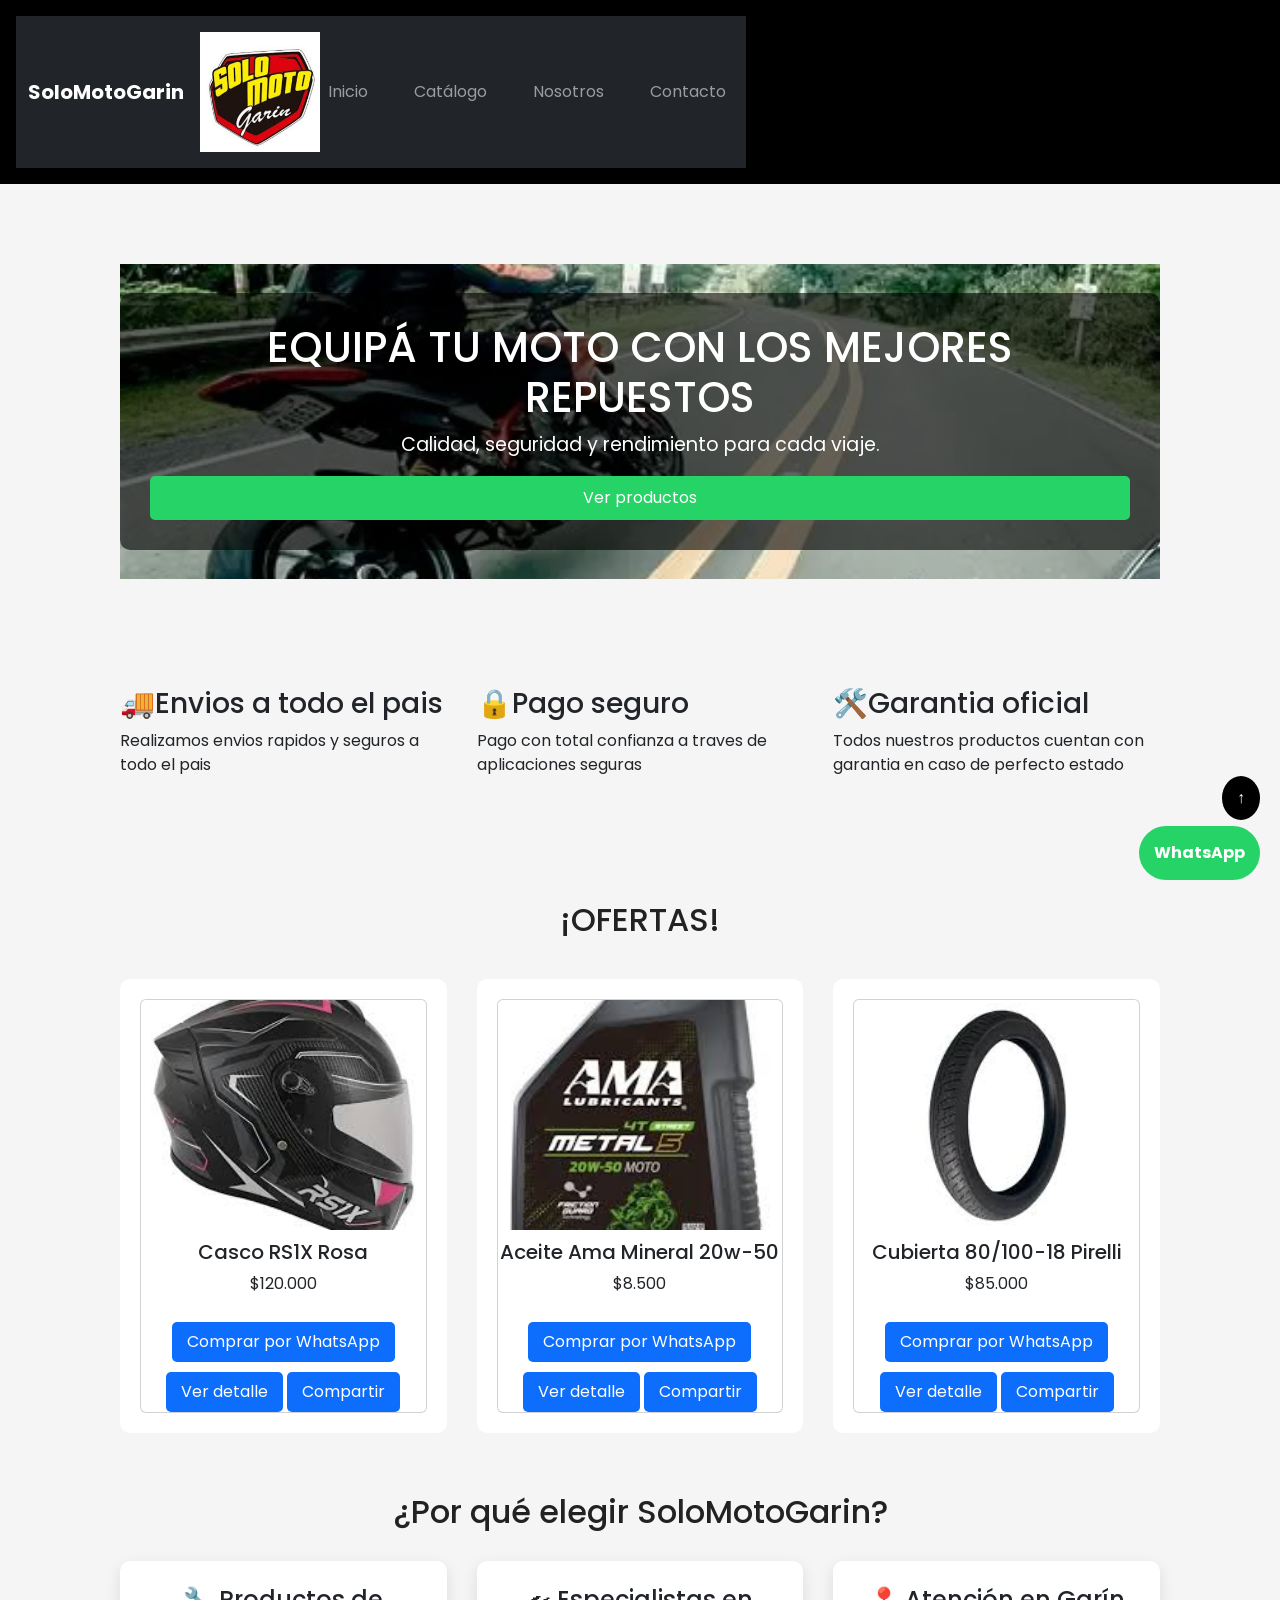
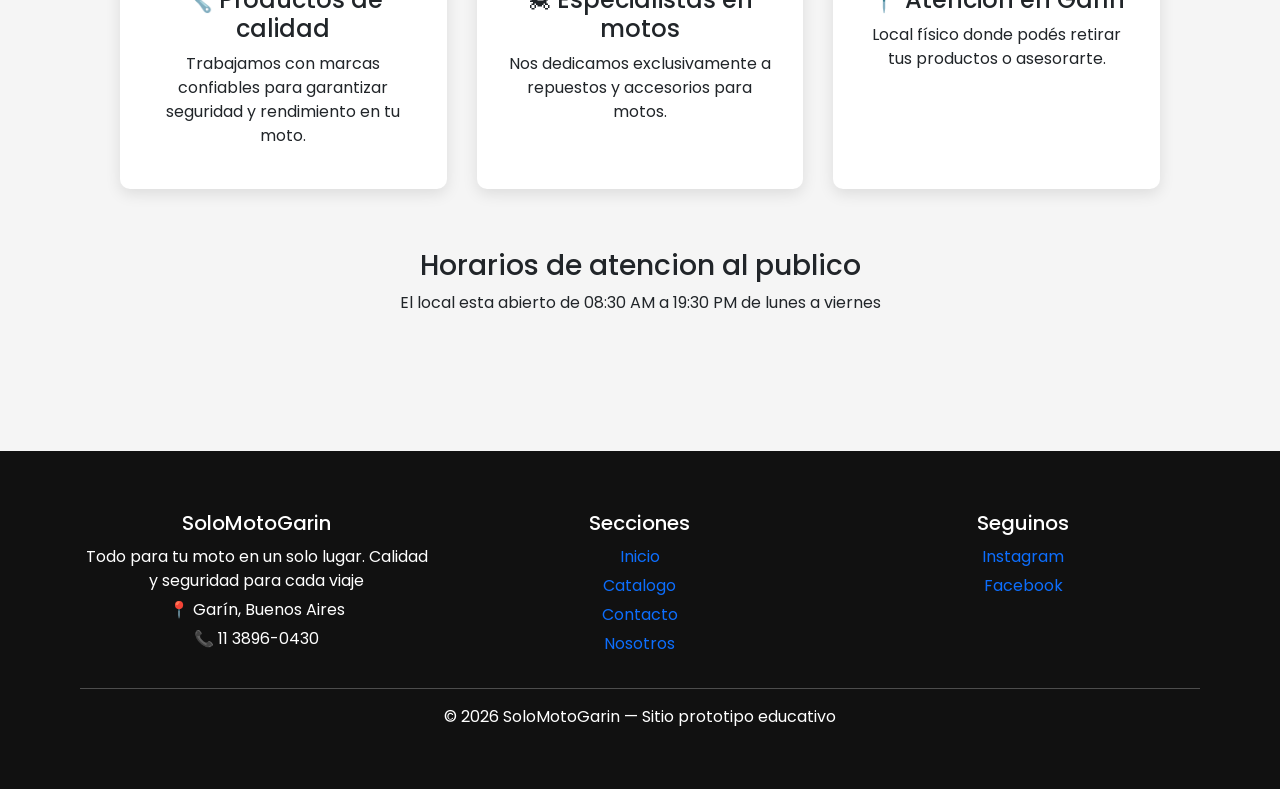
<file: index.html>
<!--parte principal de un html-->
<!DOCTYPE html>
<html lang="es">

<head>
    
    <meta charset="UTF-8">
    <meta name="viewport" content="width=device-width, initial-scale=1.0">
    
    <!--bootstrap-->
    <link href="https://cdn.jsdelivr.net/npm/bootstrap@5.3.2/dist/css/bootstrap.min.css" rel="stylesheet">
    
    <!--css propio-->
    <link rel="stylesheet" href="./css/main.css">
    
    <!--nombre y logo del sitio-->
    <title>SoloMotoGarin</title>
    <link rel="icon" href="./img/logo.jfif">

    <!--estos comandos hacen que cuando alguien comparta el link se vean detalles de la pagina-->
    <meta property="og:title" content="SoloMotoGarin - Repuestos para motos">
    <meta property="og:description" content="Cascos, cubiertas, aceites y accesorios para motos">
    <meta property="og:image" content="https://nicolasguirin.github.io/solomotogarin-web/img/casco-rs11x.jfif">
    <meta property="og:url" content="https://nicolasguirin.github.io/solomotogarin-web/">
    <meta property="og:type" content="website">

    <link href="https://fonts.googleapis.com/css2?family=Poppins:wght@300;400;600&display=swap" rel="stylesheet">

</head>

<!--todo el contenido que va a estar dentro de la pagina, sacando las partes principales-->
<body>
    
    <!--barra principal de la pagina-->
    <header class="text-center p-3">
        
        <nav class="navbar navbar-expand-lg navbar-dark bg-dark">
            <div class="container">
                <a class="navbar-brand" href="./index.html">SoloMotoGarin</a>
                <img class="img-fluid my-2" id="logo"  src="./img/logo.jfif" alt="Logo de SoloMotoGarin">

                <button class="navbar-toggler" type="button" data-bs-toggle="collapse" data-bs-target="#menu">
                    <span class="navbar-toggler-icon"></span>
                </button>

                <div class="collapse navbar-collapse" id="menu">
                    <ul class="navbar-nav ms-auto">
                        <li class="nav-item"><a class="nav-link" href="./index.html">Inicio</a></li>
                        <li class="nav-item"><a class="nav-link" href="./pages/catalogo.html">Catálogo</a></li>
                        <li class="nav-item"><a class="nav-link" href="./pages/acercadenosotros.html">Nosotros</a></li>
                        <li class="nav-item"><a class="nav-link" href="./pages/contacto.html">Contacto</a></li>
                    </ul>
                </div>
            </div>
        </nav>

    </header>

    <!--la seccion interactiva, de mayor importancia-->
    <main>    
        
        <section class="contenedor">
        
            <!--una especie de banner para mayor estetica-->
            <section class="hero">

                <div class="hero-content text-center">
                    <!--texto dentro del banner-->
                    <h1>Equipá tu moto con los mejores repuestos</h1>
                    <p>Calidad, seguridad y rendimiento para cada viaje.</p>
                    <!--boton interactivo dentro del banner-->
                    <a href="./pages/catalogo.html" class="boton">
                        Ver productos
                    </a>
                </div>

        </section>

        <!--leyes del comercio, si se podria decir asi-->
        <section class="beneficios py-5">
                    
            <div>
                        
                <div class="grid-3">

                    <!--Beneficio 1-->
                    <article>

                        <h3>🚚Envios a todo el pais</h3>
                        <p>Realizamos envios rapidos y seguros a todo el pais</p>

                    </article>

                    <!--Beneficio 2-->
                    <article>

                        <h3>🔒Pago seguro</h3>
                        <p>Pago con total confianza a traves de aplicaciones seguras</p>

                    </article>

                    <!--Beneficio 3-->
                    <article>

                        <h3>🛠️Garantia oficial</h3>
                        <p>Todos nuestros productos cuentan con garantia en caso de perfecto estado</p>

                    </article>

                 </div>

            </div>

        </section>

        <!--productos destacados del comercio-->
        <h2>¡OFERTAS!</h2>

        <div class="productos">

            <!--articulo 1-->
            <article class="producto">
                    
                <div class="card">
                    <!--imagen del producto-->
                    <img src="./img/casco.jfif" alt="Casco RS1X ROSA" loading="lazy">
                    
                    <div>
                        <!--nombre del producto-->
                        <h5>Casco RS1X Rosa</h5>
                        <!--precio del producto-->
                        <p>$120.000</p>
                        <!--boton para comprar-->
                        <a href="https://wa.me/5491138960430?text=Hola%20quiero%20comprar%20el%20casco%20RS11X" class="boton">Comprar por WhatsApp</a>
                        <a href="./producto.html" class="boton">Ver detalle</a>
                        <a href="https://wa.me/?text=Mira este producto https://nicolasguirin.github.io/solomotogarin-web" class="boton">
                            Compartir
                        </a>
                    </div>
                    
                </div>

            </article>

            <!--Articulo 2-->
            <article class="producto">
                    
                <div class="card">
                    <img src="./img/aceite-ama.jfif" alt="aceite ama 20w-50" loading="lazy">
                    
                    <div>
                        <h5>Aceite Ama Mineral 20w-50</h5>
                        <p>$8.500</p>
                        <a href="https://wa.me/5491138960430?text=Hola%20quiero%20comprar%20el%20aceite%20Ama%20mineral%2020w-50" class="boton">Comprar por WhatsApp</a>
                        <a href="./producto.html" class="boton">Ver detalle</a>
                        <a href="https://wa.me/?text=Mira este producto https://nicolasguirin.github.io/solomotogarin-web" class="boton">
                            Compartir
                        </a>    
                    </div>
                
                </div>

            </article>

            <!--Articulo 3-->
            <article class="producto">
                    
                <div class="card">
                    <img src="./img/cubierta-80-100-18-pirelli.jfif" alt="Cubierta 80/100-18 Pirelli" loading="lazy">
                    
                    <div>
                        <h5>Cubierta 80/100-18 Pirelli</h5>
                        <p>$85.000</p>
                        <a href="https://wa.me/5491138960430?text=Hola%20quiero%20comprar%20la%20cubierta%2080/100-18%20Pirelli" class="boton">Comprar por WhatsApp</a>
                        <a href="./producto.html" class="boton">Ver detalle</a>
                        <a href="https://wa.me/?text=Mira este producto https://nicolasguirin.github.io/solomotogarin-web" class="boton">
                            Compartir
                        </a>                        
                    </div>

                </div>

            </article>

        </div>

        <section class="ventajas">

            <h2 class="text-center mb-4">¿Por qué elegir SoloMotoGarin?</h2>

            <div class="grid-ventajas">

                <div class="ventaja">
                    <h4>🔧 Productos de calidad</h4>
                    <p>Trabajamos con marcas confiables para garantizar seguridad y rendimiento en tu moto.</p>
                </div>

                <div class="ventaja"><h4>🏍 Especialistas en motos</h4>
                    <p>Nos dedicamos exclusivamente a repuestos y accesorios para motos.</p>
                </div>

                <div class="ventaja">

                    <h4>📍 Atención en Garín</h4>

                    <p>Local físico donde podés retirar tus productos o asesorarte.</p>

                </div>


            </div>


        </section>
            
        <!--seccion de texto-->
        <aside>

            <h3>Horarios de atencion al publico</h3>
            <p>El local esta abierto de 08:30 AM a 19:30 PM de lunes a viernes</p>
        
        </aside>
    
    </main>

    <!--pie de la pagina-->
    <footer>

        <div class="contenedor">

            <div class="grid-3">

                <!--Marca-->
                <article>

                    <h5>SoloMotoGarin</h5>
                    <p>Todo para tu moto en un solo lugar. Calidad y seguridad para cada viaje</p>
                    <p>📍 Garín, Buenos Aires</p>
                    <p>📞 11 3896-0430</p>

                </article>

                <!--menu de navegacion en el pie de pagina-->
                <article>

                    <h5>Secciones</h5>
                    <ul class="list-unstyled">

                        <li><a href="./index.html" class="footer-link">Inicio</a></li>
                        <li><a href="./pages/catalogo.html" class="footer-link">Catalogo</a></li>
                        <li><a href="./pages/contacto.html" class="footer-link">Contacto</a></li>
                        <li><a href="./pages/acercadenosotros.html" class="footer-link">Nosotros</a></li>

                    </ul>

                </article>

                <!--Redes sociales-->
                <article>

                    <h5>Seguinos</h5>
                    <a href="https://www.instagram.com/solomotogarin/" class="footer-link" title="Visitar Instagram de SoloMotoGarin">Instagram</a>
                    <a href="https://www.facebook.com/SoloMotoGarin/" class="footer-link" title="Visitar Facebook de SoloMotoGarin">Facebook</a>

                </article>

            </div>

            <!--linea que separa el pie de pagina de los "derechos de autor", digamos de alguna forma-->
            <hr>

            <p class="text-center mb-0">© 2026 SoloMotoGarin — Sitio prototipo educativo</p>

        </div>

    </footer>

    <!--una biblioteca de animaciones-->
    <script src="https://cdn.jsdelivr.net/npm/bootstrap@5.3.2/dist/js/bootstrap.bundle.min.js"></script>

</body>

    <!--boton de whatsApp-->
    <a href="https://wa.me/5491138960430?text=Hola!%20Quiero%20consultar%20por%20productos" 
        style="position:fixed;bottom:20px;right:20px;background:#25D366;color:white;padding:15px;border-radius:50px;text-decoration:none;font-weight:bold;">
        WhatsApp
    </a>

    <!--flecha para volver al inicio-->
    <a href="#" style="position:fixed;bottom:80px;right:20px;background:black;color:white;padding:10px 15px;border-radius:50%;text-decoration:none;">
        ↑
    </a>

</html>
</file>
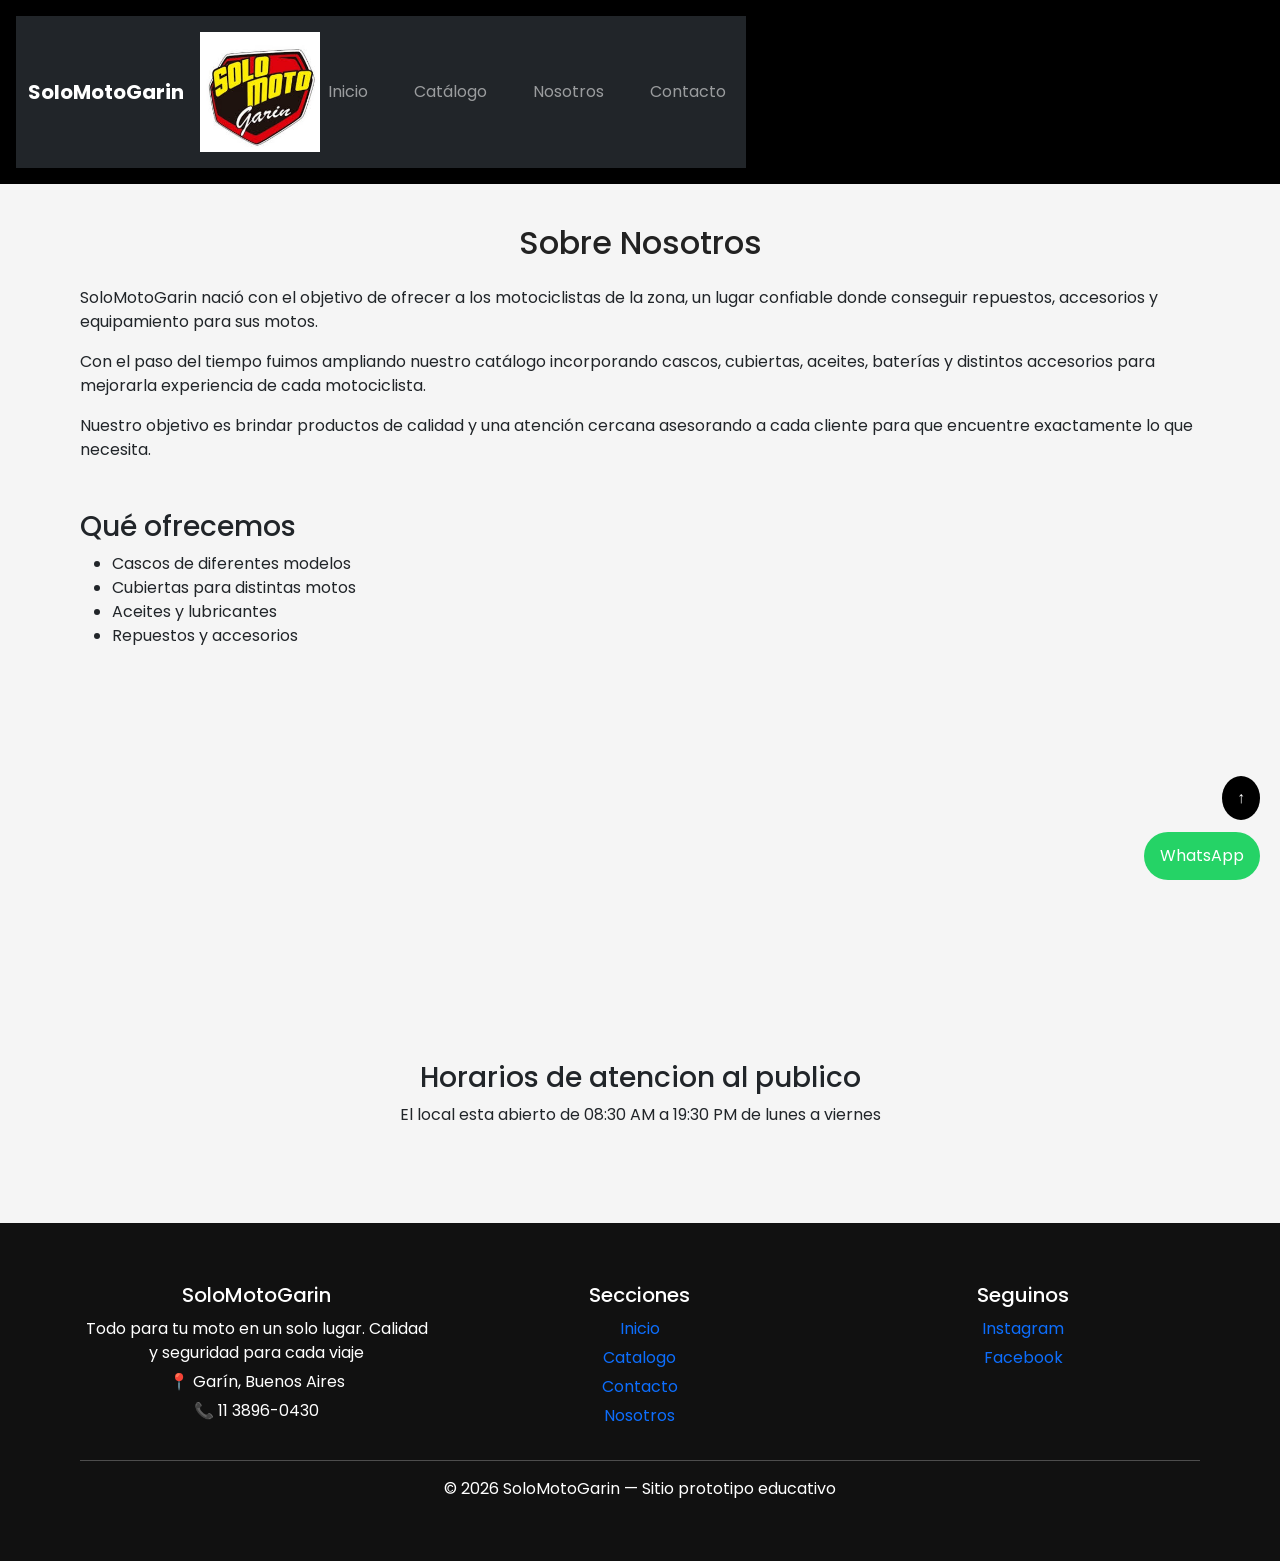
<file: pages/acercadenosotros.html>
<!DOCTYPE html>
<html lang="es">

<head>
    
    <meta charset="UTF-8">
    <meta name="viewport" content="width=device-width, initial-scale=1.0">
    
    <!--bootstrap-->
    <link href="https://cdn.jsdelivr.net/npm/bootstrap@5.3.2/dist/css/bootstrap.min.css" rel="stylesheet">

    <!--css propio-->
    <link rel="stylesheet" href="../css/main.css">
    
    <title>Nosotros | SoloMotoGarin</title>
    <link rel="icon" href="../img/logo.jfif">

    <meta property="og:title" content="SoloMotoGarin - Repuestos para motos">
    <meta property="og:description" content="Cascos, cubiertas, aceites y accesorios para motos">
    <meta property="og:image" content="https://nicolasguirin.github.io/solomotogarin-web/img/casco-rs11x.jfif">
    <meta property="og:url" content="https://nicolasguirin.github.io/solomotogarin-web/">
    <meta property="og:type" content="website">

    <link href="https://fonts.googleapis.com/css2?family=Poppins:wght@300;400;600&display=swap" rel="stylesheet">

</head>

<body>
    
    <header class="text-center p-3">
        <nav class="navbar navbar-expand-lg navbar-dark bg-dark">
            <div class="container">
                <a class="navbar-brand" href="../index.html">SoloMotoGarin</a>
                <img class="img-fluid my-2" id="logo"  src="../img/logo.jfif" alt="Logo de SoloMotoGarin">

                <button class="navbar-toggler" type="button" data-bs-toggle="collapse" data-bs-target="#menu">
                    <span class="navbar-toggler-icon"></span>
                </button>

                <div class="collapse navbar-collapse" id="menu">
                    <ul class="navbar-nav ms-auto">
                        <li class="nav-item"><a class="nav-link" href="../index.html">Inicio</a></li>
                        <li class="nav-item"><a class="nav-link" href="./catalogo.html">Catálogo</a></li>
                        <li class="nav-item"><a class="nav-link" href="./acercadenosotros.html">Nosotros</a></li>
                        <li class="nav-item"><a class="nav-link" href="./contacto.html">Contacto</a></li>
                    </ul>
                </div>
            </div>
        </nav>

    </header>

    <main>
    
        <section>

            <h2 class="text-center mb-4">Sobre Nosotros</h2>
            <p>SoloMotoGarin nació con el objetivo de ofrecer a los motociclistas de la zona, un lugar confiable donde conseguir repuestos, accesorios y equipamiento para sus motos.</p>
            
            <p>Con el paso del tiempo fuimos ampliando nuestro catálogo incorporando cascos, cubiertas, aceites, baterías y distintos accesorios para mejorarla experiencia de cada motociclista.</p>

            <p>Nuestro objetivo es brindar productos de calidad y una atención cercana asesorando a cada cliente para que encuentre exactamente lo que necesita.</p>


            <h3 class="mt-5">Qué ofrecemos</h3>
            <ul>
                
                <li>Cascos de diferentes modelos</li>
                <li>Cubiertas para distintas motos</li>
                <li>Aceites y lubricantes</li>
                <li>Repuestos y accesorios</li>
            
            </ul>
                       
            <iframe
                src=https://www.google.com/maps/embed?pb=!1m18!1m12!1m3!1d3291.3548499744907!2d-58.73728068792687!3d-34.41774054758898!2m3!1f0!2f0!3f0!3m2!1i1024!2i768!4f13.1!3m3!1m2!1s0x95bca1dfcc424ca3%3A0x7a834dccabe7a94f!2sSolo%20Moto%20garin!5e0!3m2!1ses!2sar!4v1774289595172!5m2!1ses!2sar
                width="100%"
                height="300"
                style="border:0;margin-top:30px;"
                loading="lazy">
            </iframe>

        </section>
        
        <aside>
            <h3>Horarios de atencion al publico</h3>
            <p>El local esta abierto de 08:30 AM a 19:30 PM de lunes a viernes</p>
        </aside>
    
    </main>

    <footer>

        <div class="contenedor">

            <div class="grid-3">

                <!--Marca-->
                <article>

                    <h5>SoloMotoGarin</h5>
                    <p>Todo para tu moto en un solo lugar. Calidad y seguridad para cada viaje</p>
                    <p>📍 Garín, Buenos Aires</p>
                    <p>📞 11 3896-0430</p>

                </article>

                <!--navegacion-->
                <article>

                    <h5>Secciones</h5>
                    <ul class="list-unstyled">

                        <li><a href="../index.html" class="footer-link">Inicio</a></li>
                        <li><a href="./catalogo.html" class="footer-link">Catalogo</a></li>
                        <li><a href="./contacto.html" class="footer-link">Contacto</a></li>
                        <li><a href="./acercadenosotros.html" class="footer-link">Nosotros</a></li>

                    </ul>

                </article>

                <!--Redes-->
                <article>

                    <h5>Seguinos</h5>
                    <a href="https://www.instagram.com/solomotogarin/" class="footer-link" title="Visitar Instagram de SoloMotoGarin">Instagram</a>
                    <a href="https://www.facebook.com/SoloMotoGarin/" class="footer-link" title="Visitar Facebook de SoloMotoGarin">Facebook</a>

                </article>

            </div>

            <hr>

            <p class="text-center mb-0">© 2026 SoloMotoGarin — Sitio prototipo educativo</p>

        </div>

    </footer>

    <script src="https://cdn.jsdelivr.net/npm/bootstrap@5.3.2/dist/js/bootstrap.bundle.min.js"></script>

</body>

    <a href="https://wa.me/5491138960430" 
        style="position:fixed;bottom:20px;right:20px;background:#25D366;color:white;padding:12px 16px;border-radius:50px;text-decoration:none;">
        WhatsApp
    </a>
    
    <a href="#" style="position:fixed;bottom:80px;right:20px;background:black;color:white;padding:10px 15px;border-radius:50%;text-decoration:none;">
        ↑
    </a>

</html>
</file>
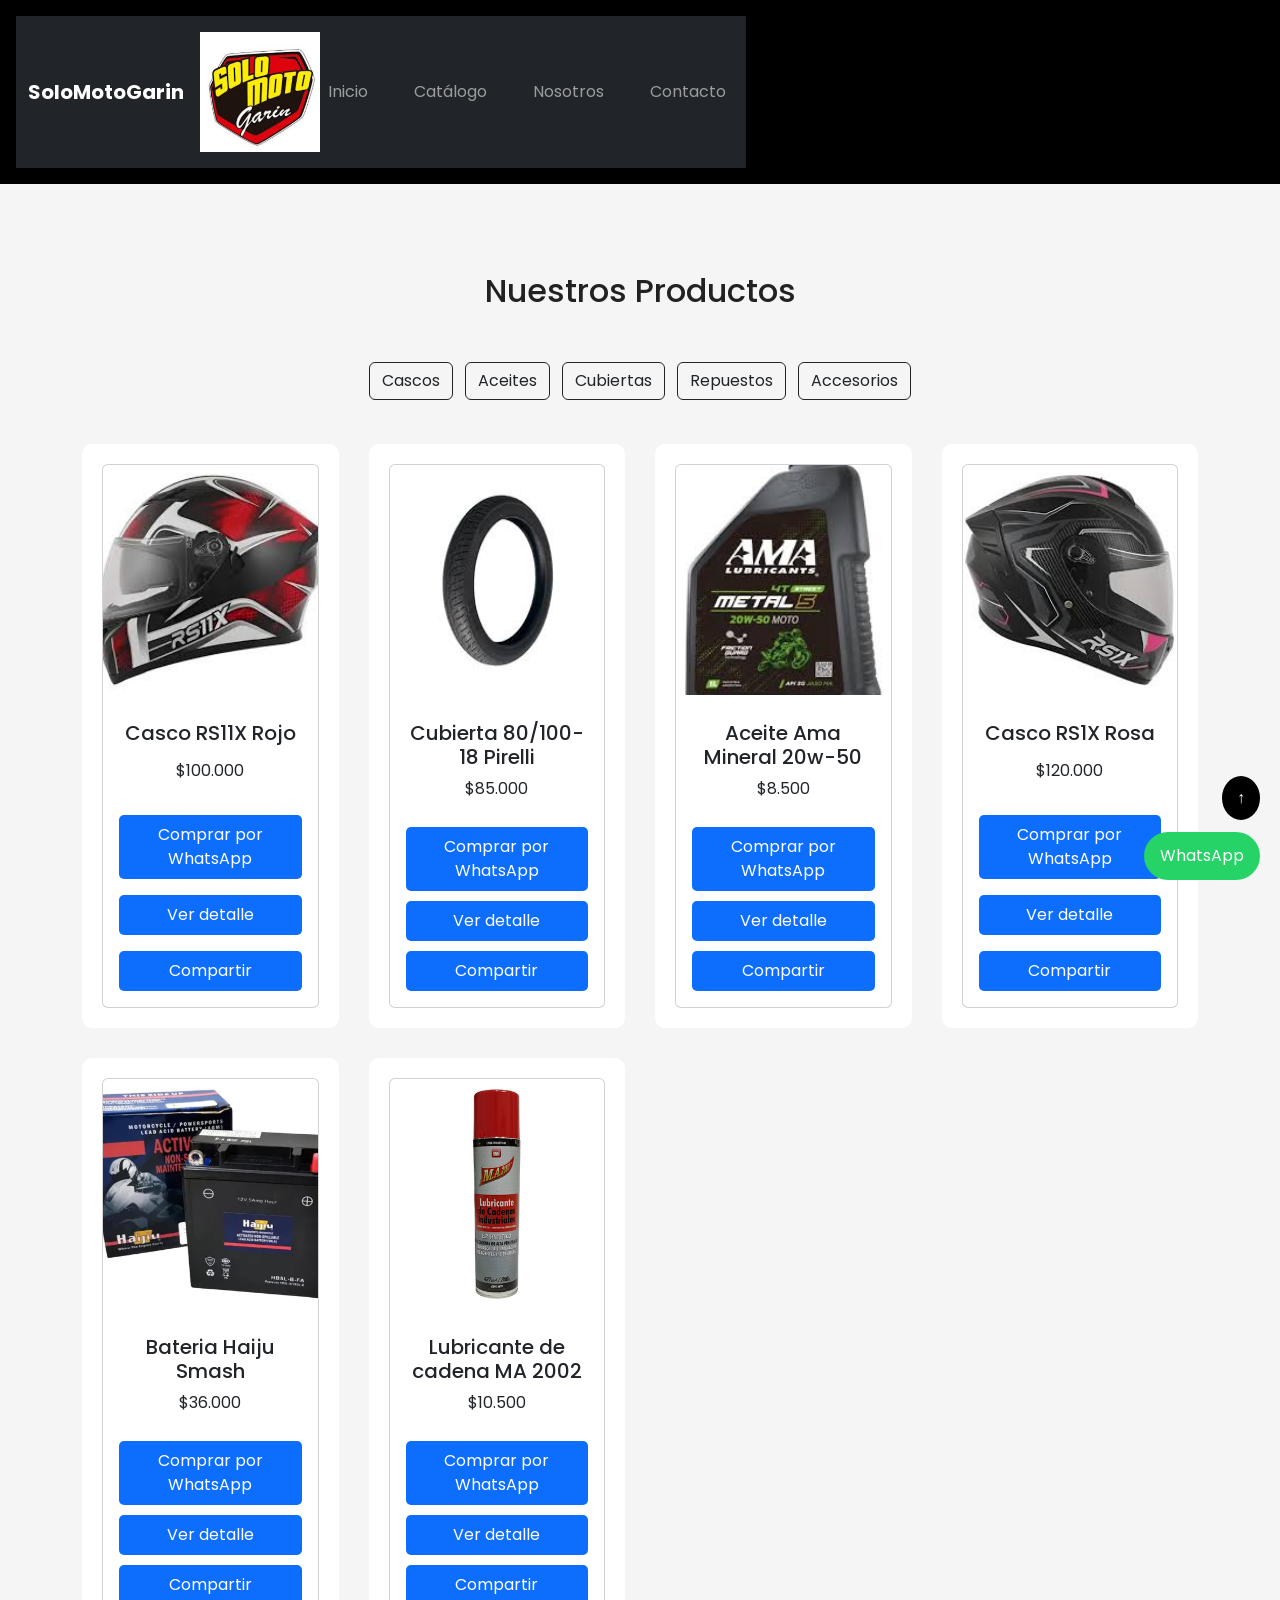
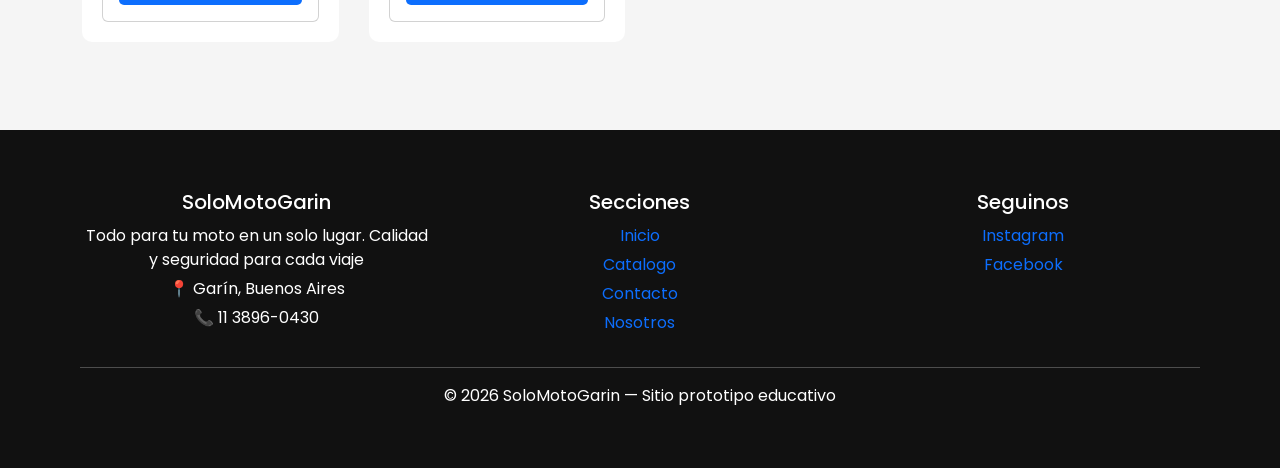
<file: pages/catalogo.html>
<!DOCTYPE html>
<html lang="es">

<head>
    
    <meta charset="UTF-8">
    <meta name="viewport" content="width=device-width, initial-scale=1.0">
    
    <!--bootstrap-->
    <link href="https://cdn.jsdelivr.net/npm/bootstrap@5.3.2/dist/css/bootstrap.min.css" rel="stylesheet">
    
    <!--css propio-->
    <link rel="stylesheet" href="../css/main.css">
    
    <title>Catalogo | SoloMotoGarin</title>
    <link rel="icon" href="../img/logo.jfif">

    <meta property="og:title" content="SoloMotoGarin - Repuestos para motos">
    <meta property="og:description" content="Cascos, cubiertas, aceites y accesorios para motos">
    <meta property="og:image" content="https://nicolasguirin.github.io/solomotogarin-web/img/casco-rs11x.jfif">
    <meta property="og:url" content="https://nicolasguirin.github.io/solomotogarin-web/">
    <meta property="og:type" content="website">

    <link href="https://fonts.googleapis.com/css2?family=Poppins:wght@300;400;600&display=swap" rel="stylesheet">

</head>

<body>
    
    <header class="text-center p-3">
        <nav class="navbar navbar-expand-lg navbar-dark bg-dark">
            <div class="container">
                <a class="navbar-brand" href="../index.html">SoloMotoGarin</a>
                <img class="img-fluid my-2" id="logo"  src="../img/logo.jfif" alt="Logo de SoloMotoGarin">

                <button class="navbar-toggler" type="button" data-bs-toggle="collapse" data-bs-target="#menu">
                    <span class="navbar-toggler-icon"></span>
                </button>

                <div class="collapse navbar-collapse" id="menu">
                    <ul class="navbar-nav ms-auto">
                        <li class="nav-item"><a class="nav-link" href="../index.html">Inicio</a></li>
                        <li class="nav-item"><a class="nav-link" href="./catalogo.html">Catálogo</a></li>
                        <li class="nav-item"><a class="nav-link" href="./acercadenosotros.html">Nosotros</a></li>
                        <li class="nav-item"><a class="nav-link" href="./contacto.html">Contacto</a></li>
                    </ul>
                </div>
            </div>
        </nav>
        
    </header>

    <main class="container my-5">

        <h2 class="text-center mb-5">Nuestros Productos</h2>

        <div class="text-center mb-4">

            <button class="btn btn-outline-dark m-1">Cascos</button>
            <button class="btn btn-outline-dark m-1">Aceites</button>
            <button class="btn btn-outline-dark m-1">Cubiertas</button>
            <button class="btn btn-outline-dark m-1">Repuestos</button>
            <button class="btn btn-outline-dark m-1">Accesorios</button>

        </div>
        
        <div class="grid-productos">

            <!--Producto-->
            <article class="producto">
                
                <div class="card h-100">
                    <img src="../img/casco-rs11x.jfif" class="card-img-top" alt="Casco RS11X rojo" loading="lazy">
                    
                    <div class="card-body">
                        <h5 class="card-title">Casco RS11X Rojo</h5>
                        <p class="card-text">$100.000</p>
                        <a href="https://wa.me/5491138960430?text=Hola%20quiero%20comprar%20el%20casco%20RS11X%20rojo" class="boton">Comprar por WhatsApp</a>
                        <a href="./producto.html" class="boton">Ver detalle</a>
                        <a href="https://wa.me/?text=Mira este producto https://nicolasguirin.github.io/solomotogarin-web" class="boton">
                            Compartir
                        </a>
                    </div>

                </div>

            </article>

            <article class="producto">
                
                <div class="card h-100">
                    <img src="../img/cubierta-80-100-18-pirelli.jfif" class="card-img-top" alt="Cubierta 80 100 18 Pirelli" loading="lazy">
                    
                    <div class="card-body">
                        <h5 class="card-title">Cubierta 80/100-18 Pirelli</h5>
                        <p class="card-text">$85.000</p>
                        <a href="https://wa.me/5491138960430?text=Hola%20quiero%20comprar%20la%20cubierta%2080/100-18%20Pirelli" class="boton">Comprar por WhatsApp</a>
                        <a href="./producto.html" class="boton">Ver detalle</a>
                        <a href="https://wa.me/?text=Mira este producto https://nicolasguirin.github.io/solomotogarin-web" class="boton">
                            Compartir
                        </a>
                    </div>

                </div>

            </article>

            <article class="producto">
                
                <div class="card h-100">
                    <img src="../img/aceite-ama.jfif" class="card-img-top" alt="Aceite Ama Mineral 20w-50" loading="lazy">
                    
                    <div class="card-body">
                        <h5 class="card-title">Aceite Ama Mineral 20w-50</h5>
                        <p class="card-text">$8.500</p>
                        <a href="https://wa.me/5491138960430?text=Hola%20quiero%20comprar%20el%20aceite%20Ama%20mineral%2020w-5 " class="boton">Comprar por WhatsApp</a>
                        <a href="./producto.html" class="boton">Ver detalle</a>
                        <a href="https://wa.me/?text=Mira este producto https://nicolasguirin.github.io/solomotogarin-web" class="boton">
                            Compartir
                        </a>
                    </div>
                
                </div>
            
            </article>    
            
            <article class="producto">
                
                <div class="card h-100">
                    <img src="../img/casco.jfif" class="card-img-top" alt="Casco RS1X Rosa" loading="lazy">
                    
                    <div class="card-body">
                        <h5 class="card-title">Casco RS1X Rosa</h5>
                        <p class="card-text">$120.000</p>
                        <a href="https://wa.me/5491138960430?text=Hola%20quiero%20comprar%20el%20casco%20RS1X%20rosa" class="boton">Comprar por WhatsApp</a>
                        <a href="./producto.html" class="boton">Ver detalle</a>
                        <a href="https://wa.me/?text=Mira este producto https://nicolasguirin.github.io/solomotogarin-web" class="boton">
                            Compartir
                        </a>
                    </div>

                </div>

            </article>

            <article class="producto">
                
                <div class="card h-100">
                    <img src="../img/bateria-haiju-smash.webp" class="card-img-top" alt="Bateria Haiju para Smash 110" loading="lazy">
                    
                    <div class="card-body">
                        <h5 class="card-title">Bateria Haiju Smash</h5>
                        <p class="card-text">$36.000</p>
                        <a href="https://wa.me/5491138960430?text=Hola%20quiero%20comprar%20la%20bateria%20Haiju%20para%20smash" class="boton">Comprar por WhatsApp</a>
                        <a href="./producto.html" class="boton">Ver detalle</a>
                        <a href="https://wa.me/?text=Mira este producto https://nicolasguirin.github.io/solomotogarin-web" class="boton">
                            Compartir
                        </a>
                    </div>

                </div>

            </article>

            <article class="producto">
                
                <div class="card h-100">
                    <img src="../img/lubricante-cadena-ma2002.jpg" class="card-img-top" alt="Lubricante de cadena MA 2002" loading="lazy">
                    
                    <div class="card-body">
                        <h5 class="card-title">Lubricante de cadena MA 2002</h5>
                        <p class="card-text">$10.500</p>
                        <a href="https://wa.me/5491138960430?text=Hola%20quiero%20comprar%20el%20lubricante%20de%20cadena%20MA%202002" class="boton">Comprar por WhatsApp</a>
                        <a href="./producto.html" class="boton">Ver detalle</a>
                        <a href="https://wa.me/?text=Mira este producto https://nicolasguirin.github.io/solomotogarin-web" class="boton">
                            Compartir
                        </a>
                    </div>

                </div>

            </article>

        </div>

    </main>

    <footer>

        <div class="contenedor">

            <div class="grid-3">

                <!--Marca-->
                <article>

                    <h5>SoloMotoGarin</h5>
                    <p>Todo para tu moto en un solo lugar. Calidad y seguridad para cada viaje</p>
                    <p>📍 Garín, Buenos Aires</p>
                    <p>📞 11 3896-0430</p>
                </article>

                <!--navegacion-->
                <article>

                    <h5>Secciones</h5>
                    <ul class="list-unstyled">

                        <li><a href="../index.html" class="footer-link">Inicio</a></li>
                        <li><a href="./catalogo.html" class="footer-link">Catalogo</a></li>
                        <li><a href="./contacto.html" class="footer-link">Contacto</a></li>
                        <li><a href="./acercadenosotros.html" class="footer-link">Nosotros</a></li>

                    </ul>

                </article>

                <!--Redes-->
                <article>

                    <h5>Seguinos</h5>
                    <a href="https://www.instagram.com/solomotogarin/" class="footer-link" title="Visitar Instagram de SoloMotoGarin">Instagram</a>
                    <a href="https://www.facebook.com/SoloMotoGarin/" class="footer-link" title="Visitar Facebook de SoloMotoGarin">Facebook</a>

                </article>

            </div>

            <hr>

            <p class="text-center mb-0">© 2026 SoloMotoGarin — Sitio prototipo educativo</p>

        </div>

    </footer>

    <script src="https://cdn.jsdelivr.net/npm/bootstrap@5.3.2/dist/js/bootstrap.bundle.min.js"></script>

</body>

    <a href="https://wa.me/5491138960430" 
        style="position:fixed;bottom:20px;right:20px;background:#25D366;color:white;padding:12px 16px;border-radius:50px;text-decoration:none;">
        WhatsApp
    </a>
    
    <a href="#" style="position:fixed;bottom:80px;right:20px;background:black;color:white;padding:10px 15px;border-radius:50%;text-decoration:none;">
        ↑
    </a>

</html>
</file>
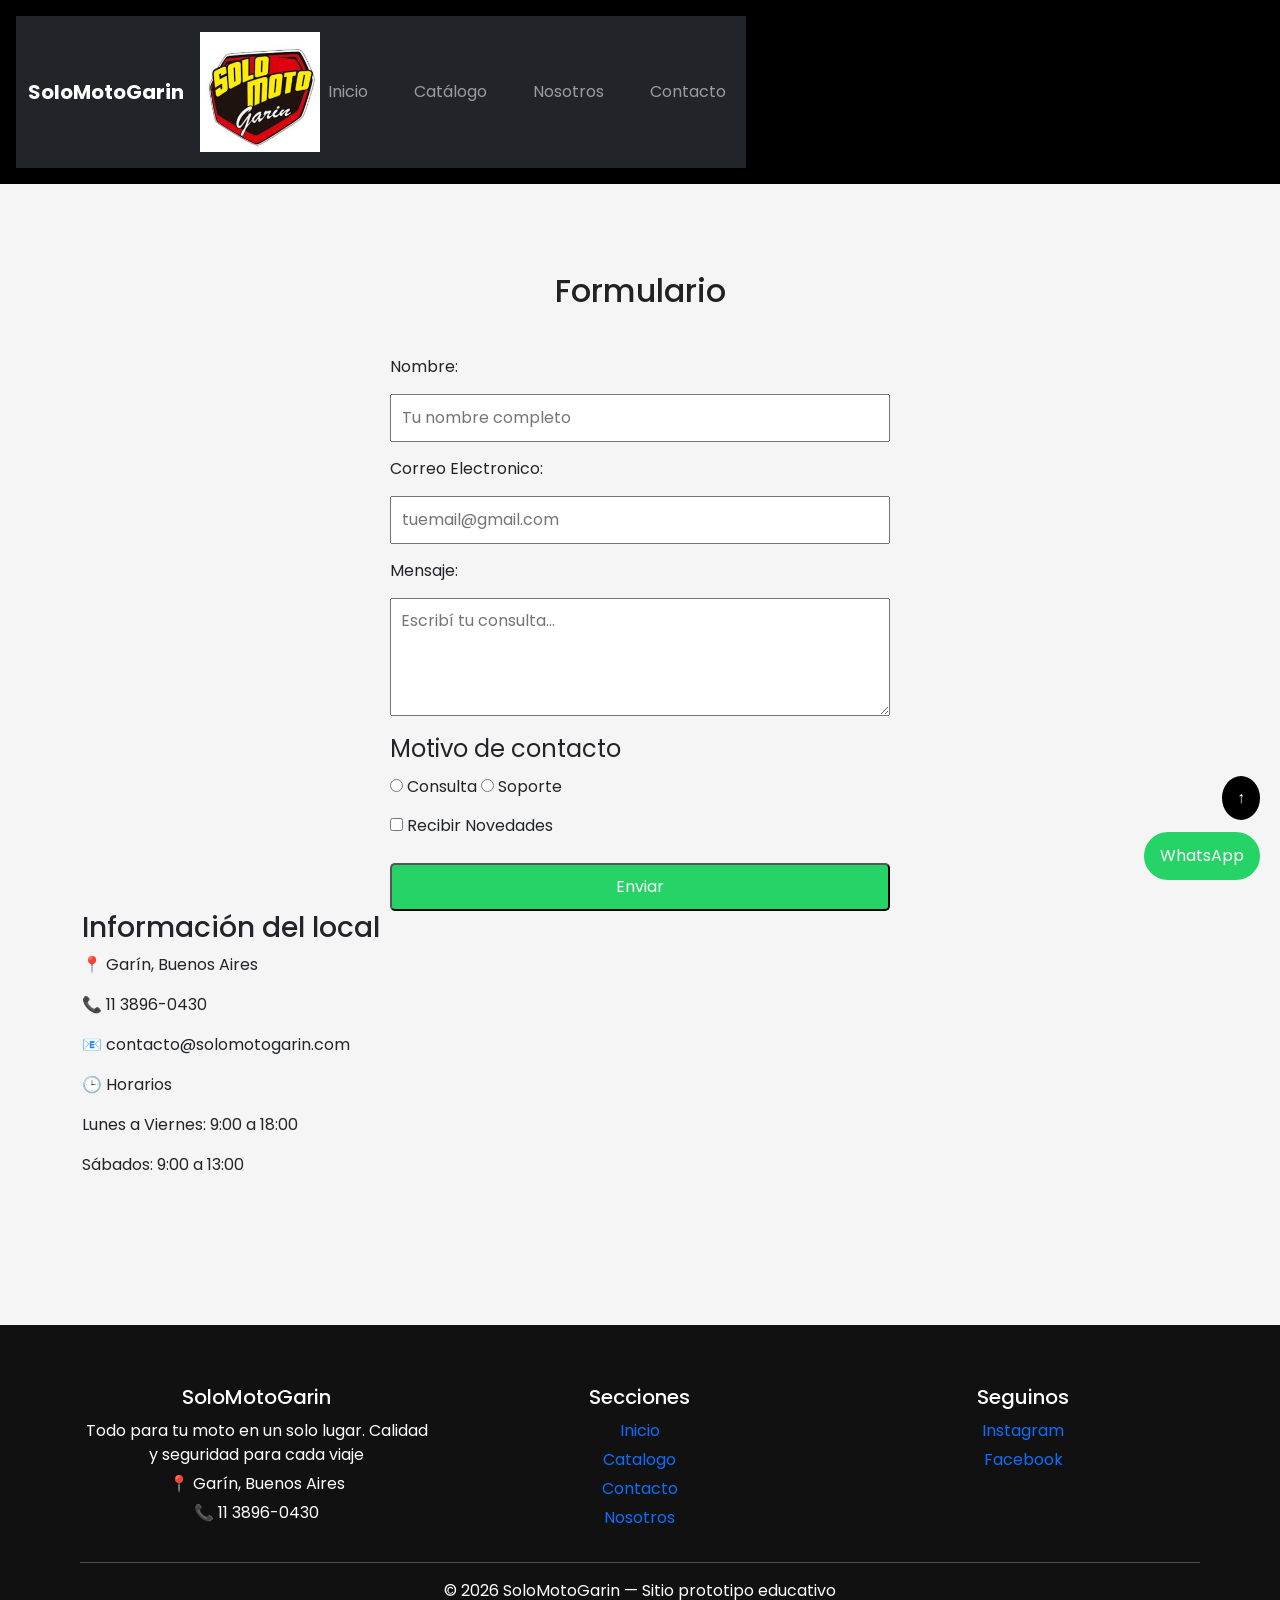
<file: pages/contacto.html>
<!DOCTYPE html>
<html lang="es">

<head>
    
    <meta charset="UTF-8">
    <meta name="viewport" content="width=device-width, initial-scale=1.0">
    
    <!--bootstrap-->
    <link href="https://cdn.jsdelivr.net/npm/bootstrap@5.3.2/dist/css/bootstrap.min.css" rel="stylesheet">
    
    <!--css propio-->
    <link rel="stylesheet" href="../css/main.css">
    
    <title>Contacto | SoloMotoGarin</title>
    <link rel="icon" href="../img/logo.jfif">

    <meta property="og:title" content="SoloMotoGarin - Repuestos para motos">
    <meta property="og:description" content="Cascos, cubiertas, aceites y accesorios para motos">
    <meta property="og:image" content="https://nicolasguirin.github.io/solomotogarin-web/img/casco-rs11x.jfif">
    <meta property="og:url" content="https://nicolasguirin.github.io/solomotogarin-web/">
    <meta property="og:type" content="website">

    <link href="https://fonts.googleapis.com/css2?family=Poppins:wght@300;400;600&display=swap" rel="stylesheet">

</head>

<body>

    <header class="text-center p-3">
        <nav class="navbar navbar-expand-lg navbar-dark bg-dark">
            <div class="container">
                <a class="navbar-brand" href="../index.html">SoloMotoGarin</a>
                <img class="img-fluid my-2" id="logo"  src="../img/logo.jfif" alt="Logo de SoloMotoGarin">

                <button class="navbar-toggler" type="button" data-bs-toggle="collapse" data-bs-target="#menu">
                    <span class="navbar-toggler-icon"></span>
                </button>

                <div class="collapse navbar-collapse" id="menu">
                    <ul class="navbar-nav ms-auto">
                        <li class="nav-item"><a class="nav-link" href="../index.html">Inicio</a></li>
                        <li class="nav-item"><a class="nav-link" href="./catalogo.html">Catálogo</a></li>
                        <li class="nav-item"><a class="nav-link" href="./acercadenosotros.html">Nosotros</a></li>
                        <li class="nav-item"><a class="nav-link" href="./contacto.html">Contacto</a></li>
                    </ul>
                </div>
            </div>
        </nav>

    </header>

    <main class="container my-5">
        <form action="#">
        
            <h2>Formulario</h2>
            
            <label for="nombre">Nombre:</label>
            <input type="text" id="nombre" name="nombre" placeholder="Tu nombre completo" aria-label="Nombre completo" required>
    
            <label for="email">Correo Electronico:</label>
            <input type="email" id="email" name="email" placeholder="tuemail@gmail.com" aria-label="Correo electronico" required>
    
            <label for="mensaje">Mensaje:</label>
            <textarea name="mensaje" id="mensaje" rows="4" placeholder="Escribí tu consulta..." aria-label="Mensaje" required></textarea>
    
            <fieldset>
            
                <legend>Motivo de contacto</legend>

                <label for="consulta">
                    <input type="radio" id="consulta" name="motivo" value="consulta">
                    Consulta
                </label>

                <label for="soporte">
                    <input type="radio" id="soporte" name="motivo" value="soporte">
                    Soporte
                </label>

            </fieldset>
            
            <label for="suscripcion">
                <input type="checkbox" id="suscripcion" name="suscripcion">
                Recibir Novedades
            </label>
        
            <button type="submit" class="boton">Enviar</button>

        </form>
        

        <section class="datos-contacto">


            <h3>Información del local</h3>

            <p>📍 Garín, Buenos Aires</p>
            <p>📞 11 3896-0430</p>
            <p>📧 contacto@solomotogarin.com</p>
            <p>🕒 Horarios</p>
            <p>Lunes a Viernes: 9:00 a 18:00</p>
            <p>Sábados: 9:00 a 13:00</p>

        </section>

    </main>

    <footer>

        <div class="contenedor">

            <div class="grid-3">

                <!--Marca-->
                <article>

                    <h5>SoloMotoGarin</h5>
                    <p>Todo para tu moto en un solo lugar. Calidad y seguridad para cada viaje</p>
                    <p>📍 Garín, Buenos Aires</p>
                    <p>📞 11 3896-0430</p>
                </article>

                <!--navegacion-->
                <article>

                    <h5>Secciones</h5>
                    <ul class="list-unstyled">

                        <li><a href="../index.html" class="footer-link">Inicio</a></li>
                        <li><a href="./catalogo.html" class="footer-link">Catalogo</a></li>
                        <li><a href="./contacto.html" class="footer-link">Contacto</a></li>
                        <li><a href="./acercadenosotros.html" class="footer-link">Nosotros</a></li>

                    </ul>

                </article>

                <!--Redes-->
                <article>

                    <h5>Seguinos</h5>
                    <a href="https://www.instagram.com/solomotogarin/" class="footer-link" title="Visitar Instagram de SoloMotoGarin">Instagram</a>
                    <a href="https://www.facebook.com/SoloMotoGarin/" class="footer-link" title="Visitar Facebook de SoloMotoGarin">Facebook</a>

                </article>

            </div>

            <hr>

            <p class="text-center mb-0">© 2026 SoloMotoGarin — Sitio prototipo educativo</p>

        </div>

    </footer>

    <script src="https://cdn.jsdelivr.net/npm/bootstrap@5.3.2/dist/js/bootstrap.bundle.min.js"></script>

</body>

    <a href="https://wa.me/5491138960430" 
        style="position:fixed;bottom:20px;right:20px;background:#25D366;color:white;padding:12px 16px;border-radius:50px;text-decoration:none;">
        WhatsApp
    </a>
    
    <a href="#" style="position:fixed;bottom:80px;right:20px;background:black;color:white;padding:10px 15px;border-radius:50%;text-decoration:none;">
        ↑
    </a>

</html>
</file>
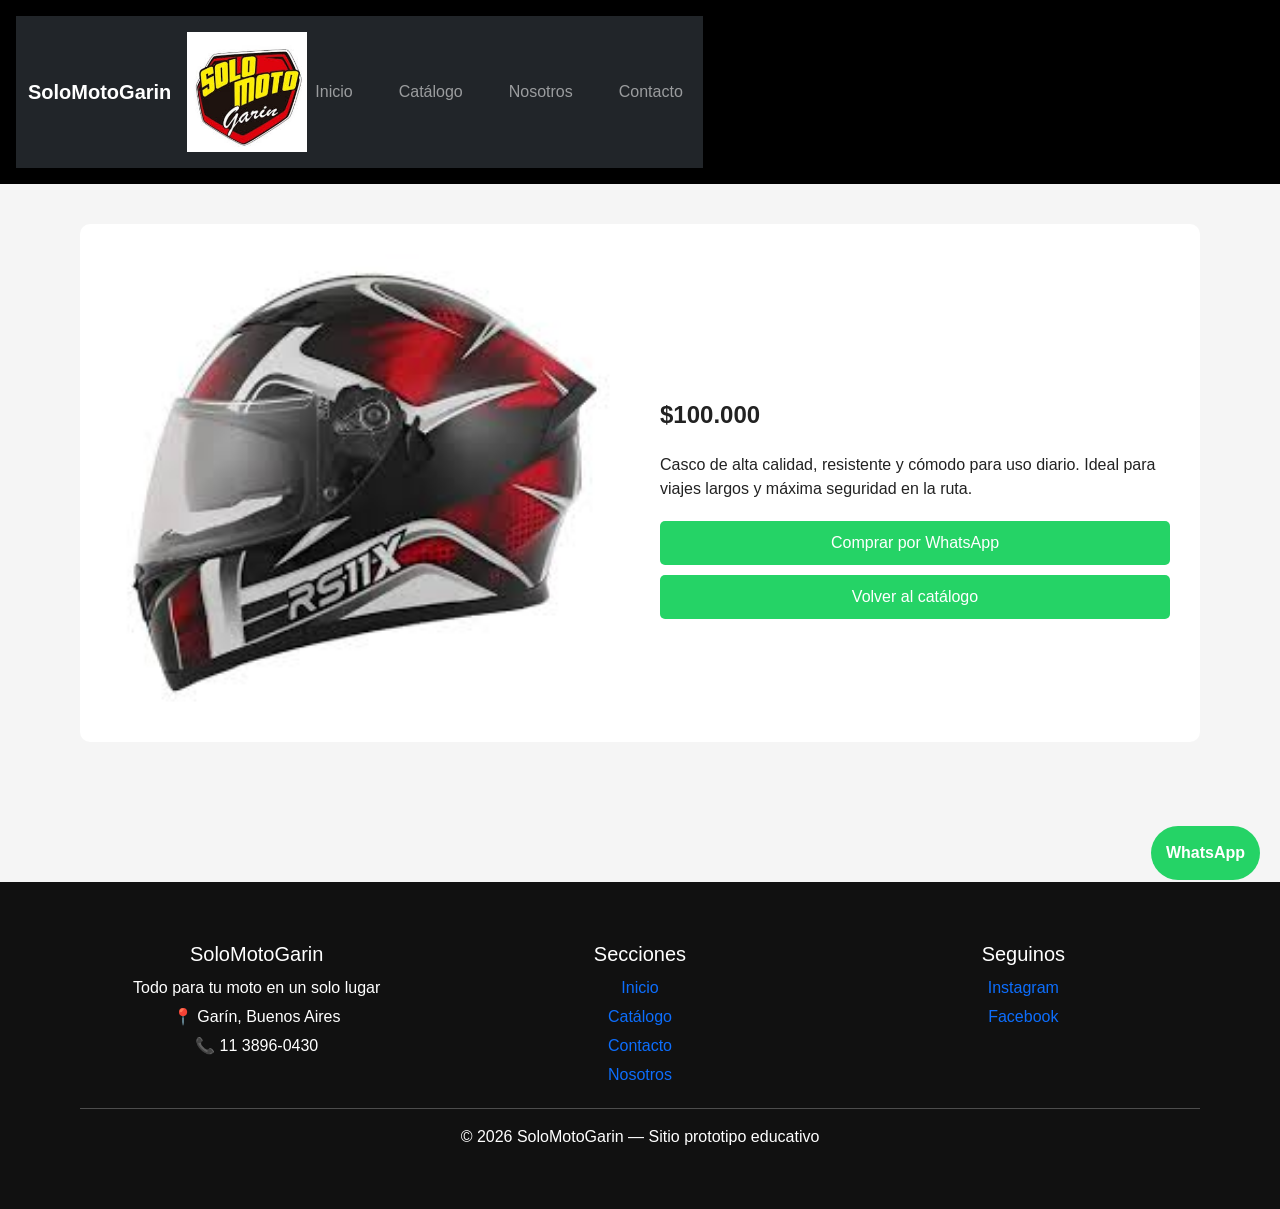
<file: pages/producto.html>
<!DOCTYPE html>
<html lang="es">

<head>
    <meta charset="UTF-8">
    <meta name="viewport" content="width=device-width, initial-scale=1.0">

    <link href="https://cdn.jsdelivr.net/npm/bootstrap@5.3.2/dist/css/bootstrap.min.css" rel="stylesheet">

    <link rel="stylesheet" href="../css/main.css">

    <title>Producto | SoloMotoGarin</title>
    <link rel="icon" href="../img/logo.jfif">
</head>

<body>

<header class="text-center p-3">
    <nav class="navbar navbar-expand-lg navbar-dark bg-dark">
        <div class="container">
            <a class="navbar-brand" href="../index.html">SoloMotoGarin</a>
            <img class="img-fluid my-2" id="logo" src="../img/logo.jfif" alt="Logo">

            <button class="navbar-toggler" type="button" data-bs-toggle="collapse" data-bs-target="#menu">
                <span class="navbar-toggler-icon"></span>
            </button>

            <div class="collapse navbar-collapse" id="menu">
                <ul class="navbar-nav ms-auto">
                    <li class="nav-item"><a class="nav-link" href="../index.html">Inicio</a></li>
                    <li class="nav-item"><a class="nav-link" href="./catalogo.html">Catálogo</a></li>
                    <li class="nav-item"><a class="nav-link" href="./acercadenosotros.html">Nosotros</a></li>
                    <li class="nav-item"><a class="nav-link" href="./contacto.html">Contacto</a></li>
                </ul>
            </div>
        </div>
    </nav>
</header>

<main class="contenedor">

    <section class="producto-detalle">

        <div class="producto-img">
            <img src="../img/casco-rs11x.jfif" alt="Casco RS11X rojo">
        </div>

        <div class="producto-info">

            <h1>Casco RS11X Rojo</h1>

            <p class="precio">$100.000</p>

            <p>
                Casco de alta calidad, resistente y cómodo para uso diario.
                Ideal para viajes largos y máxima seguridad en la ruta.
            </p>

            <a href="https://wa.me/5491138960430?text=Hola%20quiero%20comprar%20el%20casco%20RS11X%20rojo" class="boton">
                Comprar por WhatsApp
            </a>

            <a href="./catalogo.html" class="boton">
                Volver al catálogo
            </a>

        </div>

    </section>

</main>

<footer>
    <div class="contenedor">

        <div class="grid-3">

            <article>
                <h5>SoloMotoGarin</h5>
                <p>Todo para tu moto en un solo lugar</p>
                <p>📍 Garín, Buenos Aires</p>
                <p>📞 11 3896-0430</p>
            </article>

            <article>
                <h5>Secciones</h5>
                <a href="../index.html">Inicio</a>
                <a href="./catalogo.html">Catálogo</a>
                <a href="./contacto.html">Contacto</a>
                <a href="./acercadenosotros.html">Nosotros</a>
            </article>

            <article>
                <h5>Seguinos</h5>
                <a href="https://www.instagram.com/solomotogarin/">Instagram</a>
                <a href="https://www.facebook.com/SoloMotoGarin/">Facebook</a>
            </article>

        </div>

        <hr>
        <p class="text-center mb-0">© 2026 SoloMotoGarin — Sitio prototipo educativo</p>

    </div>
</footer>

<a href="https://wa.me/5491138960430?text=Hola!%20Quiero%20consultar%20por%20este%20producto" 
style="position:fixed;bottom:20px;right:20px;background:#25D366;color:white;padding:15px;border-radius:50px;text-decoration:none;font-weight:bold;">
WhatsApp
</a>

<script src="https://cdn.jsdelivr.net/npm/bootstrap@5.3.2/dist/js/bootstrap.bundle.min.js"></script>

</body>
</html>
</file>
<file: css/main.css>
@media (max-width: 768px) {
  .hero {
    height: auto;
    padding: 60px 20px;
  }
}

@media(max-width:768px){
    .grid-3{
        grid-template-columns:1fr;
        text-align:center;
    }
}

.hero .hero-content h2 {
  font-size: 2rem;
}

.hero .hero-content p {
  font-size: 1.2rem;
}

.card {
  transition: transform 0.3s ease;
}
.card:hover {
  transform: translateY(-5px);
  box-shadow: 0 10px 20px rgba(0, 0, 0, 0.2);
}
.card img {
  height: 250px;
  -o-object-fit: cover;
     object-fit: cover;
}

.footer {
  font-size: 10px;
}

footer a {
  color: #0d6efd !important;
  text-decoration: none;
}

footer a:hover {
  text-decoration: underline;
}

.footer a:hover {
  color: white;
  text-decoration: underline;
}

footer h5 {
  margin-bottom: 10px;
}

footer p {
  margin-bottom: 5px;
}

footer a {
  display: block;
  color: #ccc;
  text-decoration: none;
  margin-bottom: 5px;
}

footer a:hover {
  color: white;
}

footer {
  padding: 40px 20px;
}

/* PRODUCTOS */

.productos {
  display: grid;
  grid-template-columns: repeat(auto-fit, minmax(250px, 1fr));
  gap: 30px;
  margin-top: 40px;
}

/* GRID CATALOGO */

.grid-productos {
  display: grid;
  grid-template-columns: repeat(auto-fit, minmax(250px, 1fr));
  gap: 30px;
  margin-top: 40px;
}

/* FOOTER */
footer {
  background: #111;
  color: white;
  text-align: center;
  padding: 20px;
  margin-top: 40px;
}

footer .grid-3 {
  align-items: center;
  text-align: center;
}

footer .grid-3 {
  display: grid;
  grid-template-columns: repeat(3, 1fr);
  gap: 30px;
  text-align: center;
  align-items: start;
}

/* VENTAJAS */
.grid-ventajas {
  display: grid;
  grid-template-columns: repeat(auto-fit, minmax(250px, 1fr));
  gap: 30px;
  margin-top: 30px;
}

.ventaja {
  background: white;
  padding: 25px;
  border-radius: 10px;
  text-align: center;
  box-shadow: 0 5px 15px rgba(0, 0, 0, 0.1);
}

* {
  margin: 0;
  padding: 0;
  box-sizing: border-box;
}

body {
  font-family: "Poppins", sans-serif;
  background: #f5f5f5;
}

/* HEADER */
header {
  display: flex;
  align-items: center;
  justify-content: space-between;
  padding: 20px 60px;
  background: black;
  text-align: center;
}

/* MENU */
nav ul {
  display: flex;
  gap: 30px;
  list-style: none;
}

nav a {
  color: white;
  text-decoration: none;
  font-weight: bold;
}

/* HERO */
.hero {
  height: 35vh;
  background-image: url("../img/moto-en-ruta2.webp");
  background-size: cover;
  background-position: center;
  display: flex;
  align-items: center;
  justify-content: center;
  color: white;
  text-align: center;
}

.hero-content {
  background-color: rgba(0, 0, 0, 0.6);
  padding: 30px;
  border-radius: 10px;
}

/* CONTENEDOR */
main {
  max-width: 1200px;
  margin: auto;
  padding: 40px;
}

/* PRODUCTOS INICIO */

.producto {
  background: white;
  padding: 20px;
  border-radius: 10px;
  text-align: center;

  display: flex;
  flex-direction: column;
  justify-content: space-between;
  height: 100%;
}

.producto img {
  width: 100%;
  height: 200px;
  -o-object-fit: cover;
     object-fit: cover;
  border-radius: 10px;
}

.producto h5 {
  margin-top: 10px;
}

.producto a {
  display: inline-block;
  margin-top: 10px;
  padding: 8px 15px;
  background: #0d6efd;
  color: white;
  text-decoration: none;
  border-radius: 5px;
}

.grid-productos article {
  display: flex;
}

.catalogo img {
  width: 100%;
  height: 220px;
  -o-object-fit: cover;
     object-fit: cover;
  border-radius: 10px;
}

/* FORMULARIO */
form {
  max-width: 500px;
  margin: auto;
  display: flex;
  flex-direction: column;
  gap: 15px;
}

input, textarea {
  padding: 10px;
  font-size: 16px;
}

/* RESPONSIVE */
@media (max-width: 768px) {
  .productos {
    grid-template-columns: 1fr;
  }
  .catalogo {
    grid-template-columns: 1fr;
  }
  .grid-productos {
    grid-template-columns: 1fr;
  }
  header {
    flex-direction: column;
    gap: 10px;
  }
}
aside {
  text-align: center;
}

.card img {
  height: 230px;
  -o-object-fit: cover;
     object-fit: cover;
}

h1 {
  color: white;
  font-size: 42px;
  text-transform: uppercase;
}

img {
  max-width: 100%;
  display: block;
}

.card {
  transition: transform 0.3s ease, box-shadow 0.3s ease;
}

.card:hover {
  transform: translateY(-5px);
  box-shadow: 0 10px 20px rgba(0, 0, 0, 0.2);
}

html {
  scroll-behavior: smooth;
}

.ventajas {
  margin-top: 60px;
}

.btn-primary {
  background: #c40000;
  border: none;
}

.btn-primary:hover {
  background: #a30000;
}

h2 {
  color: #222;
}

.contenedor {
  max-width: 1200px;
  margin: auto;
  padding: 40px;
}

.grid-3 {
  display: grid;
  grid-template-columns: repeat(3, 1fr);
  gap: 30px;
}

.boton {
  display: block;
  background: #25D366;
  color: white;
  padding: 10px;
  border-radius: 5px;
  text-decoration: none;
  margin-top: 10px;
  text-align: center;
}

#logo {
  display: block;
  margin: 0 auto;
  max-width: 120px;
}

h2 {
  margin-bottom: 30px;
}

section {
  margin-bottom: 60px;
}

.boton {
  cursor: pointer;
}

.card:hover {
  transform: scale(1.03);
}

.producto-detalle {
  display: grid;
  grid-template-columns: 1fr 1fr;
  gap: 40px;
  align-items: center;
}

.producto-img img {
  width: 100%;
  border-radius: 10px;
}

.producto-info h1 {
  margin-bottom: 10px;
}

.precio {
  font-size: 24px;
  font-weight: bold;
  margin-bottom: 15px;
}

.producto-info p {
  margin-bottom: 20px;
}

@media(max-width:768px){
  .producto-detalle{
    grid-template-columns:1fr;
  }
}

h2 {
  text-align: center !important;
}

.card {
  height: 100%;
  display: flex;
  flex-direction: column;
  justify-content: space-between;
}

.card-body {
  display: flex;
  flex-direction: column;
  justify-content: space-between;
}

.producto-detalle {
  background: white;
  padding: 30px;
  border-radius: 10px;
}

.producto-info {
  color: #222;
}

.producto-info .boton {
  margin-bottom: 10px;
}

.producto-detalle {
  display: grid;
  grid-template-columns: 1fr 1fr;
  gap: 40px;
  background: white;
  padding: 30px;
  border-radius: 10px;
}

.producto-img img {
  width: 100%;
}

.producto-info {
  color: #222;
}

.precio {
  font-size: 24px;
  font-weight: bold;
  margin-bottom: 15px;
}

@media(max-width:768px){
  .producto-detalle{
    grid-template-columns:1fr;
  }
}

.boton {
  transition: 0.3s;
}

.boton:hover {
  transform: scale(1.05);
}
</file>
